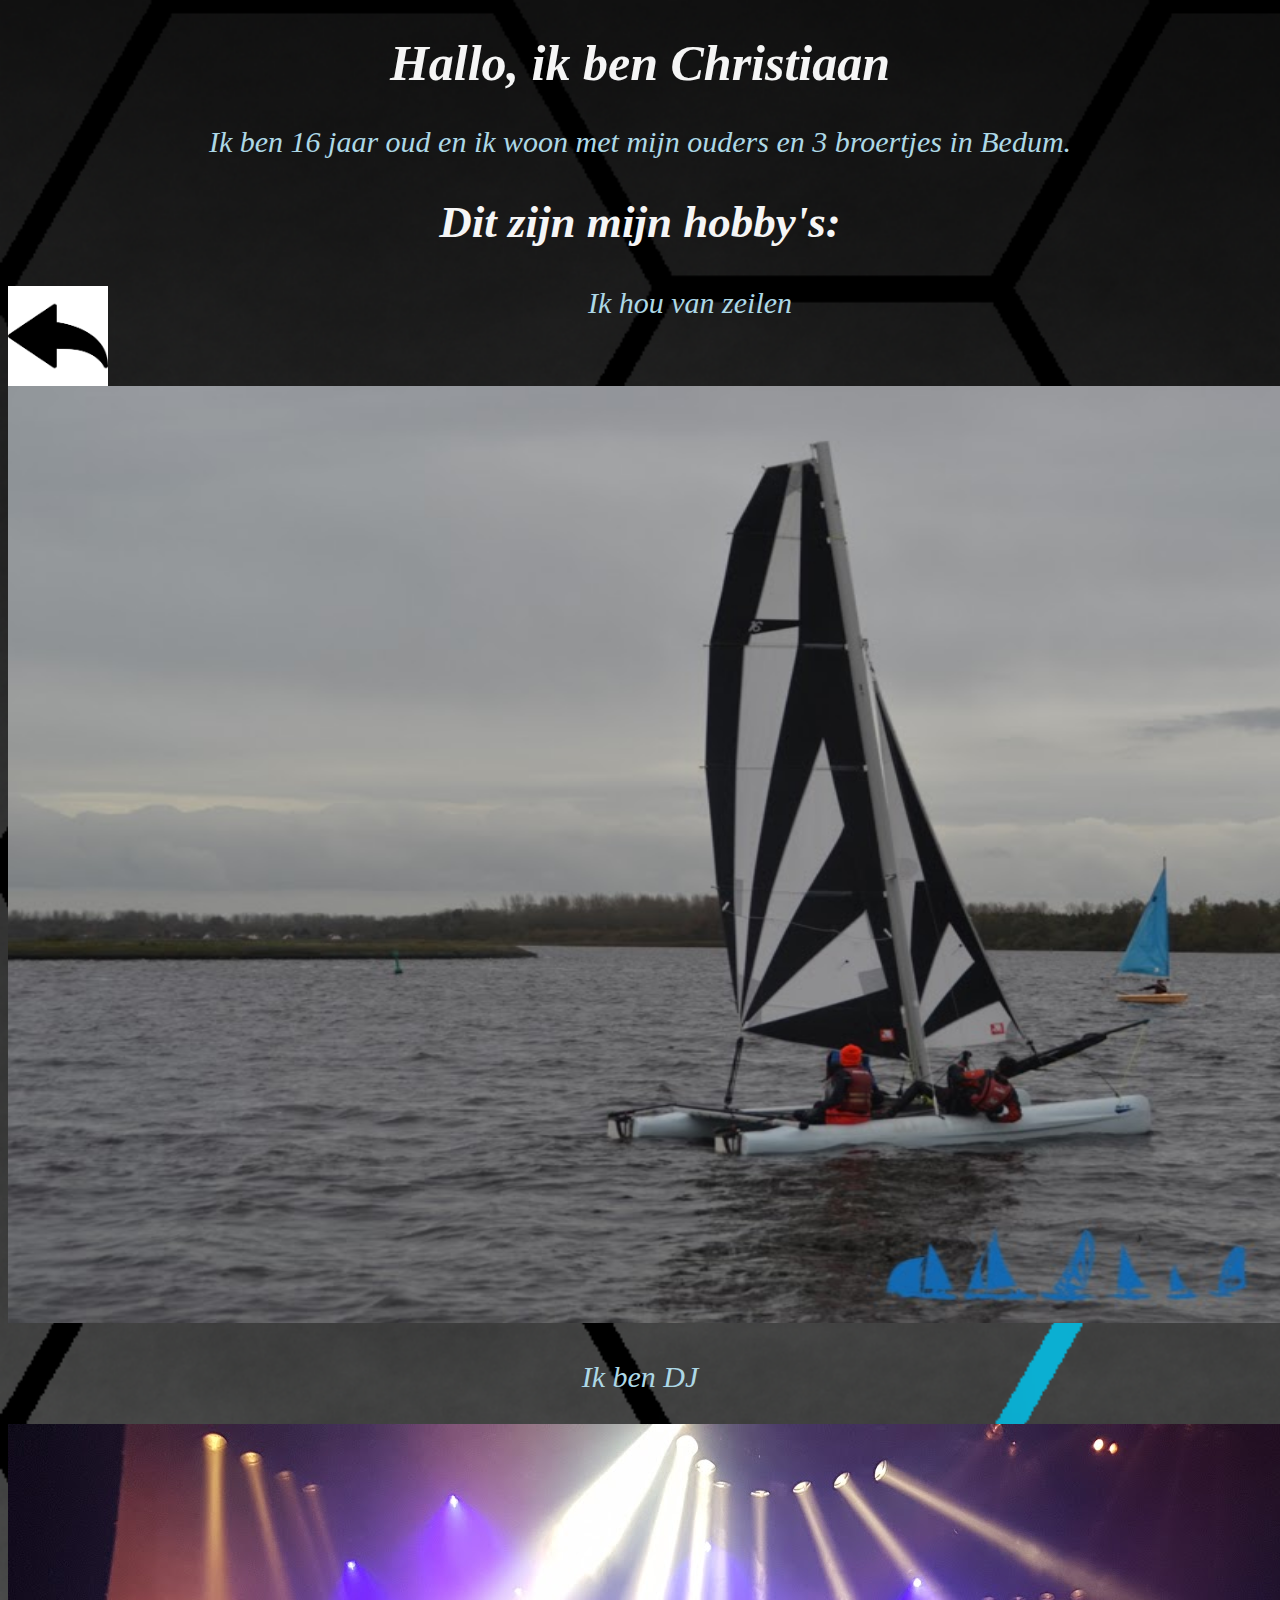
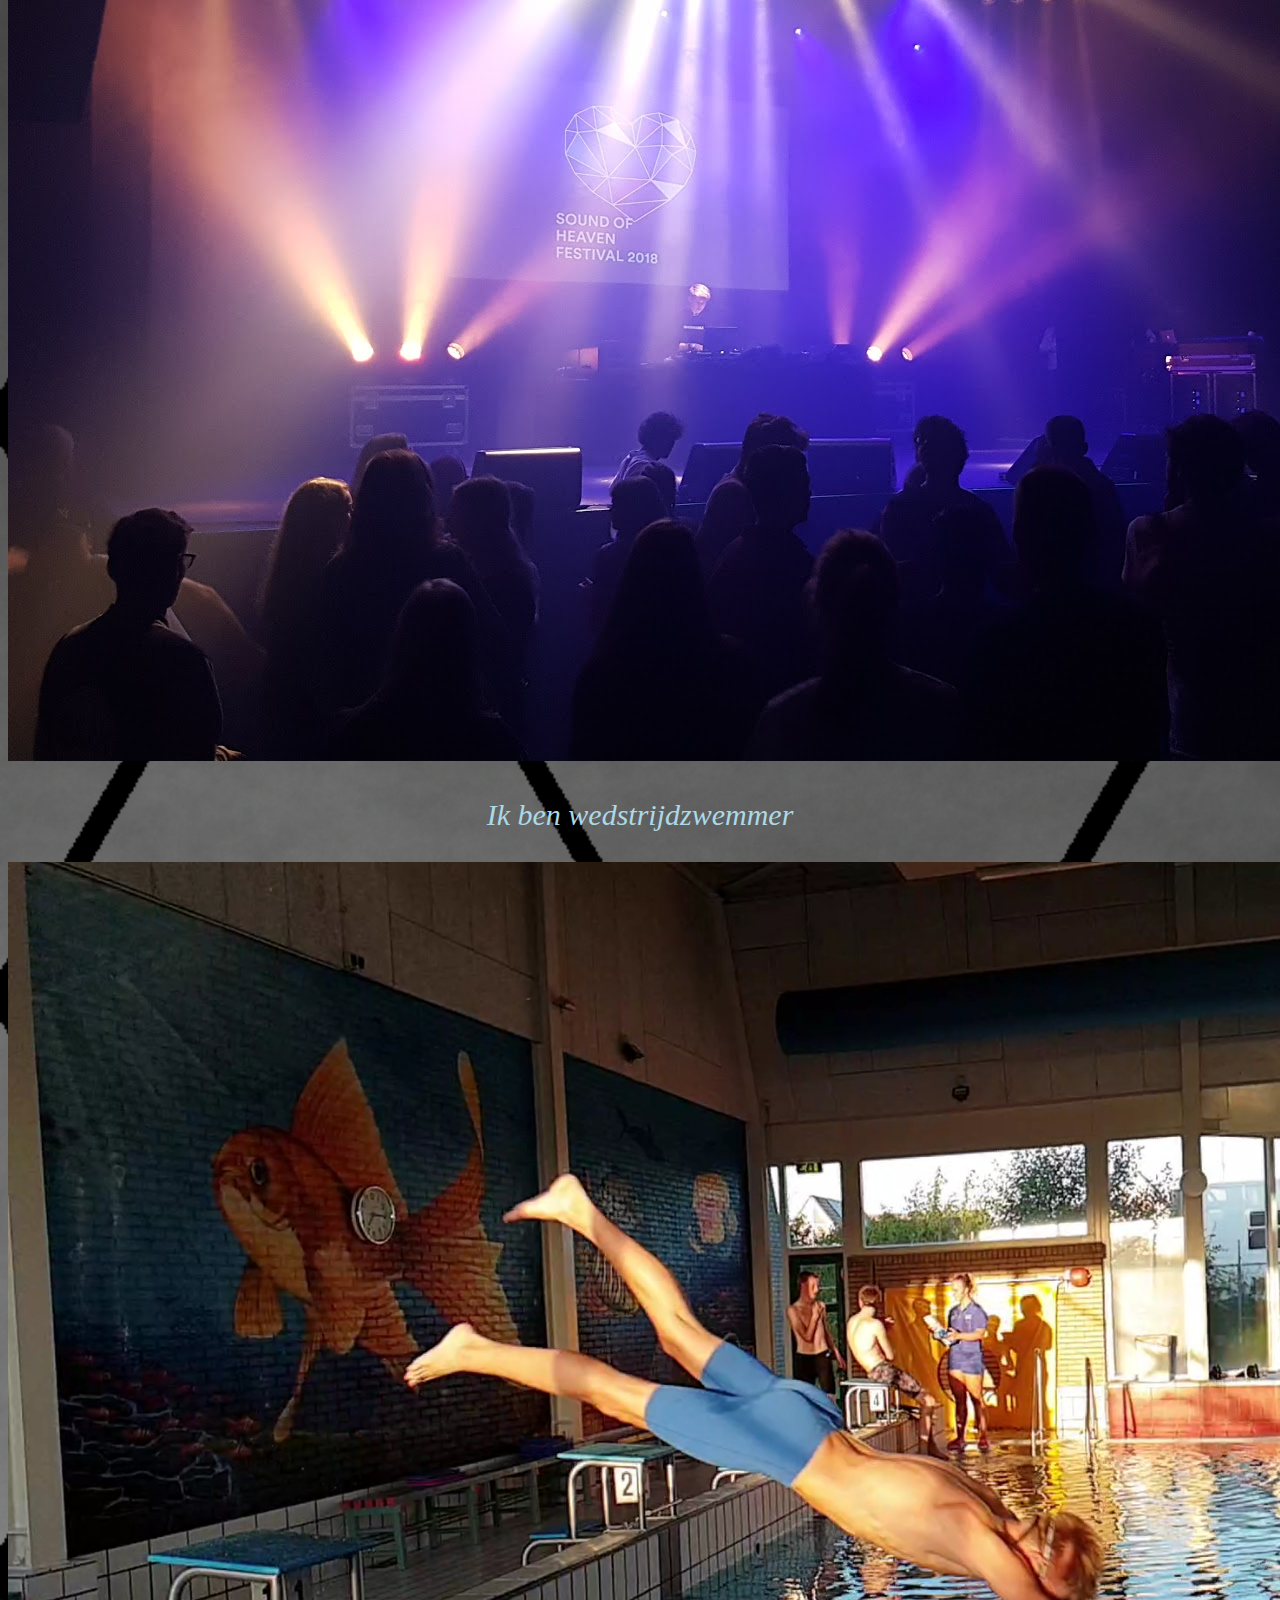
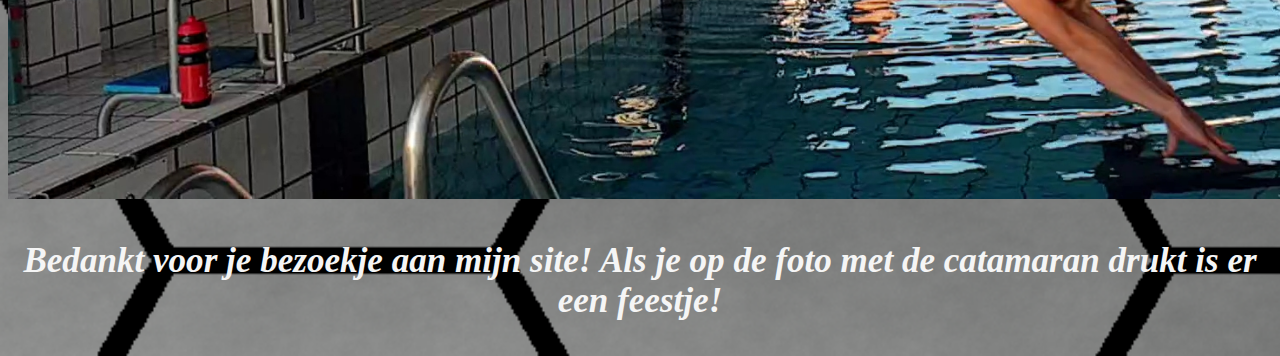
<file: index.html>
<!DOCTYPE html>
<html>
<head>
<title>Christiaan Vlas</title>
</head>
<link rel="stylesheet" type="text/css" href="design.css">
<body>
<h1>Hallo, ik ben Christiaan</h1>
<p>Ik ben 16 jaar oud en ik woon met mijn ouders en 3 broertjes in Bedum.</p>
<h2>Dit zijn mijn hobby's:</h2>


<div id="backspace">
<a href="box.html"> <img src= "back arrow.png" alt="back arrow"></a>
</div id="backspace">

<p>Ik hou van zeilen</p>


<a href="https://www.youtube.com/watch?v=76vjHQo25p4"><img src="catamaran.jpg" alt="catamaran" style="width:1666px; height:937px;"></a>


<p>Ik ben DJ</p>

<img src="DJ Sound of Heaven 2018.jpg" alt="DJ"style="width:1666px; height:937px;">

<p> Ik ben wedstrijdzwemmer</p>

<img src="VideoCapture_20190914-100051.jpg" alt="zwemmen"style="width:1666px; height:937px;">

<h3> Bedankt voor je bezoekje aan mijn site!
Als je op de foto met de catamaran drukt is er een feestje!</h3>


</body>
</html>
</file>
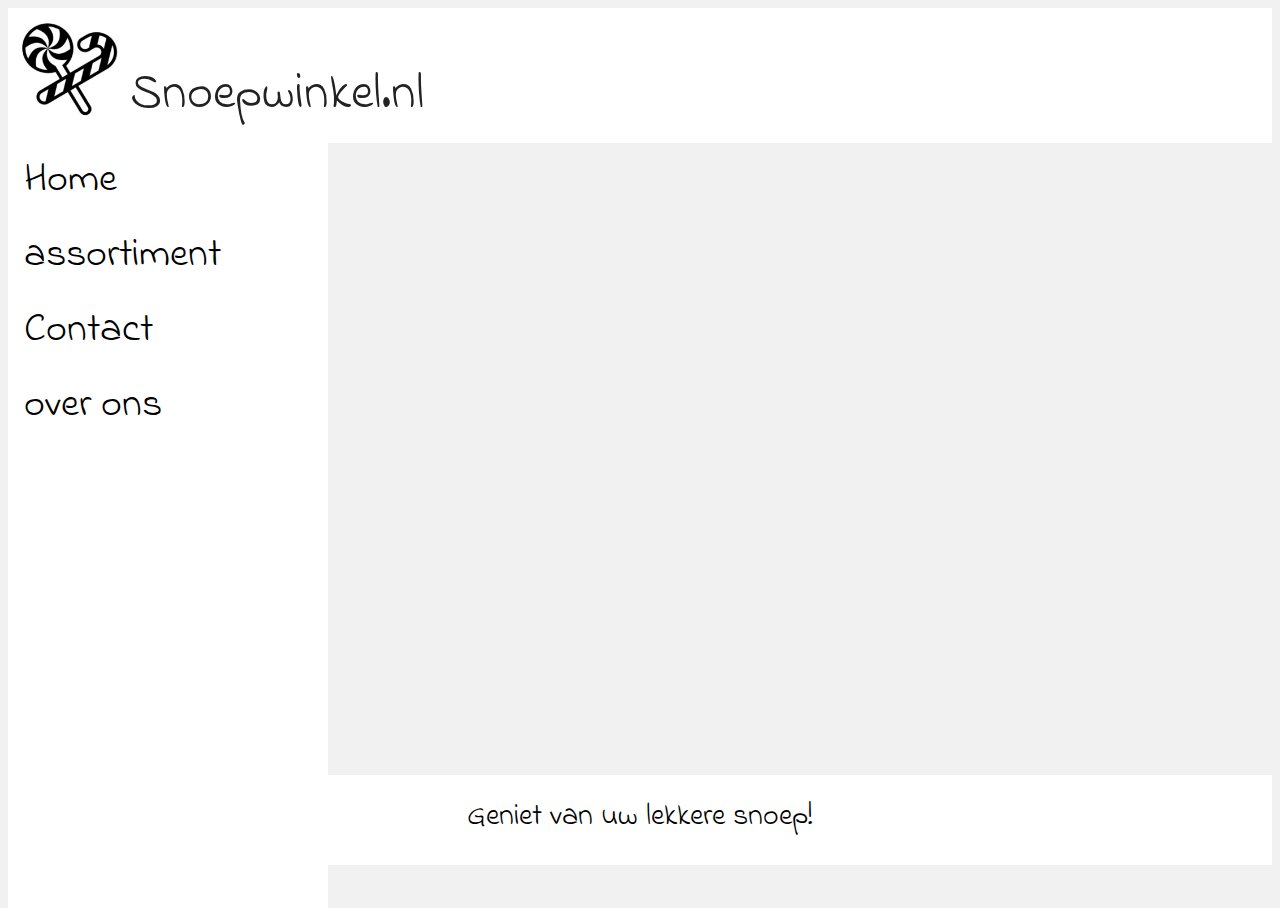
<file: assortiment.html>
<!DOCTYPE html>
<html>
<head>
<title>Christiaan Vlas</title>
<link rel="stylesheet" type="text/css" href="box.css"/>
<link href="https://fonts.googleapis.com/css?family=Indie+Flower&display=swap" rel="stylesheet">
</head>
<body>


<div id="balk">
<a href="box.html"><img src="snoep.jpg"></img>
<p>Snoepwinkel.nl</p></a>
</div id="balk">
 
 
 <div id="menu">
 <ul>
  <li><a href="box.html">Home</a></li>
  <li><a href="assortiment.html">assortiment</a></li>
  <li><a href="contact.html">Contact</a></li>
  <li><a href="index.html">over ons</a></li>
</ul>
</div>
<div id="container">
<p> Geniet van uw lekkere snoep!</p>
</div>




</body>
</file>
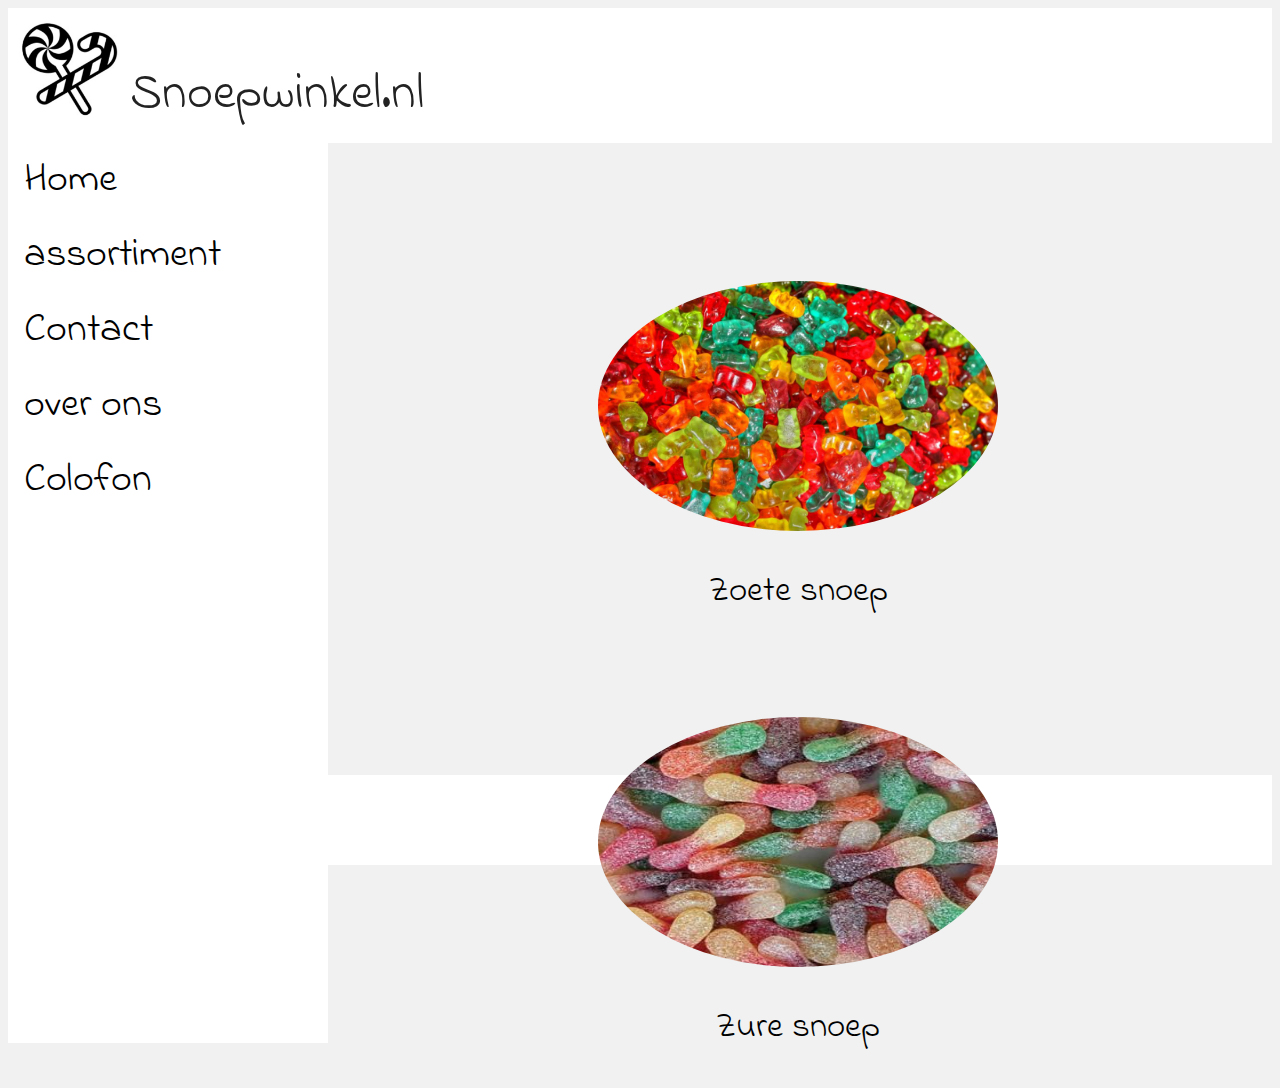
<file: box.html>
<!DOCTYPE html>
<html>
<head>
<title>Snoepwinkel.nl</title>
<link rel="stylesheet" type="text/css" href="box.css"/>
<link href="https://fonts.googleapis.com/css?family=Indie+Flower&display=swap" rel="stylesheet">
</head>
<body>


<div id="balk">
<a href="box.html"><img src="snoep.jpg"></img>
<p>Snoepwinkel.nl</p></a>
</div id="balk">
 
 
 <div id="menu">
 <ul>
  <li><a href="box.html">Home</a></li>
  <li><a href="assortiment.html">assortiment</a></li>
  <li><a href="contact.html">Contact</a></li>
  <li><a href="index.html">over ons</a></li>
  <li><a href="colofon.html">Colofon</a></li>
</ul>

<!--- Dit is voor het menu-->



 <div id="plaatjes">
     <div class="plaatje 1 ">
        <a href="zoete snoep.html"><img src="zoete snoep.jpg" alt="zoete snoep"></a>
    <div class="text ">
<p> Zoete snoep</p>
    </div>
    </div>
    <div class="plaatje 1 ">
     <a href="zure snoep.html"><img src="zure snoep.jpg" alt="zure snoep"></a>
     <div class="text ">
 <p> Zure snoep </p>
    </div>
    </div>
 </div>
</div>
<div id="container">
<p> Geniet van uw lekkere snoep! </p>
</div>




</body>
</file>
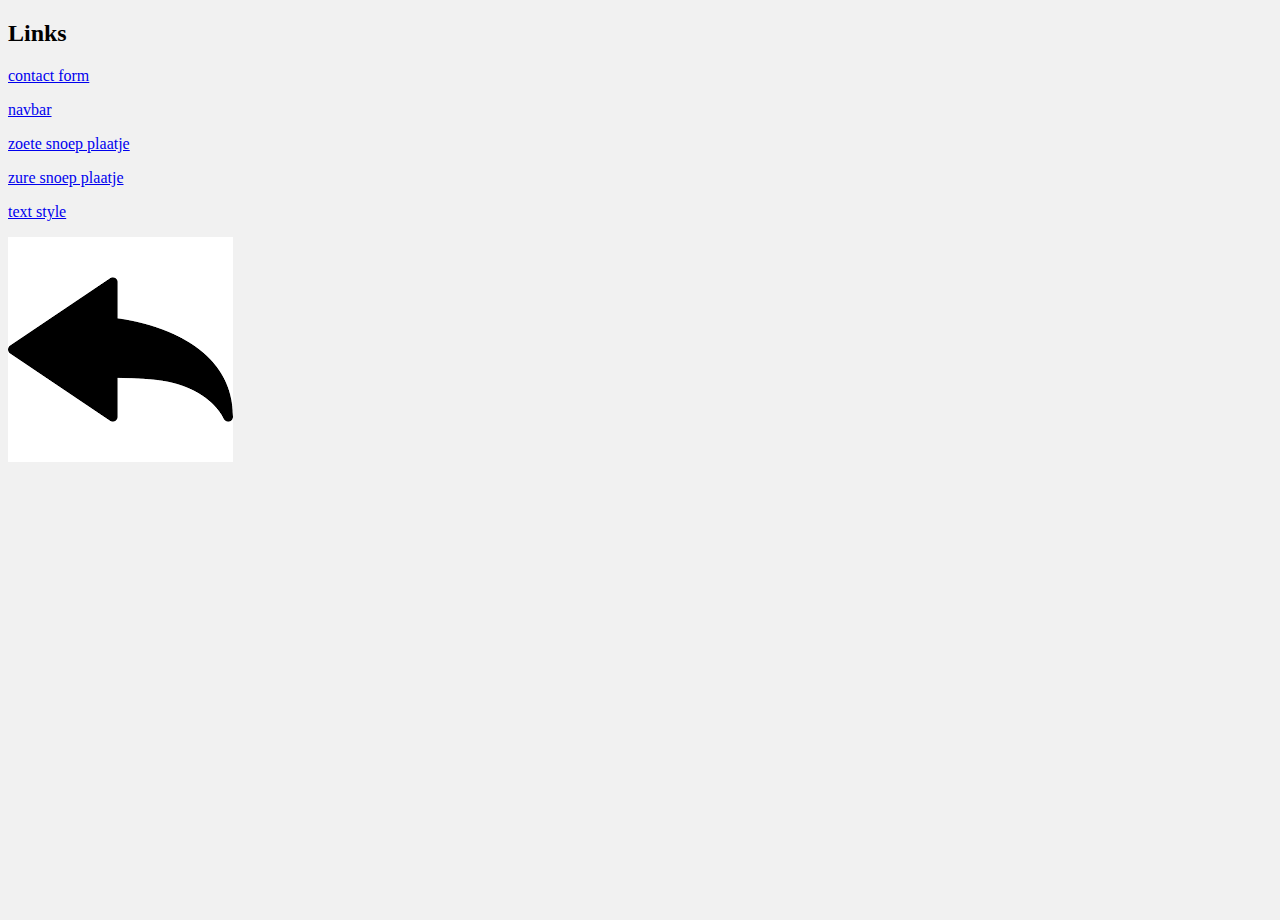
<file: colofon.html>
<!DOCTYPE html>
<html>
<body>
<link rel="stylesheet" type="text/css" href="box.css"/>

<h2>Links</h2>
<p><a href=https://www.w3schools.com/howto/howto_css_contact_form.asp>contact form</a></p>
<p><a href=https://www.w3schools.com/css/css_navbar.asp>navbar</a></p>
<p><a href=https://us.123rf.com/450wm/acceptphoto/acceptphoto1604/acceptphoto160400032/55169155-groep-van-zoete-kleurrijke-gummy-snoepjes-op-straat-markt-als-achtergrond.jpg?ver=6>zoete snoep plaatje</a></p>
<p><a href=https://www.desnoepwinkel.be/images/productimages/big/zure-mini-tongen.jpg>zure snoep plaatje</a></p>
<p><a href=https://fonts.googleapis.com/css?family=Indie+Flower&display=swap>text style</a></p>



<div id="backspace">
<a href="box.html"> <img src= "back arrow.png" alt="back arrow"></a>
</div id="backspace">


</body>
</html>
</file>
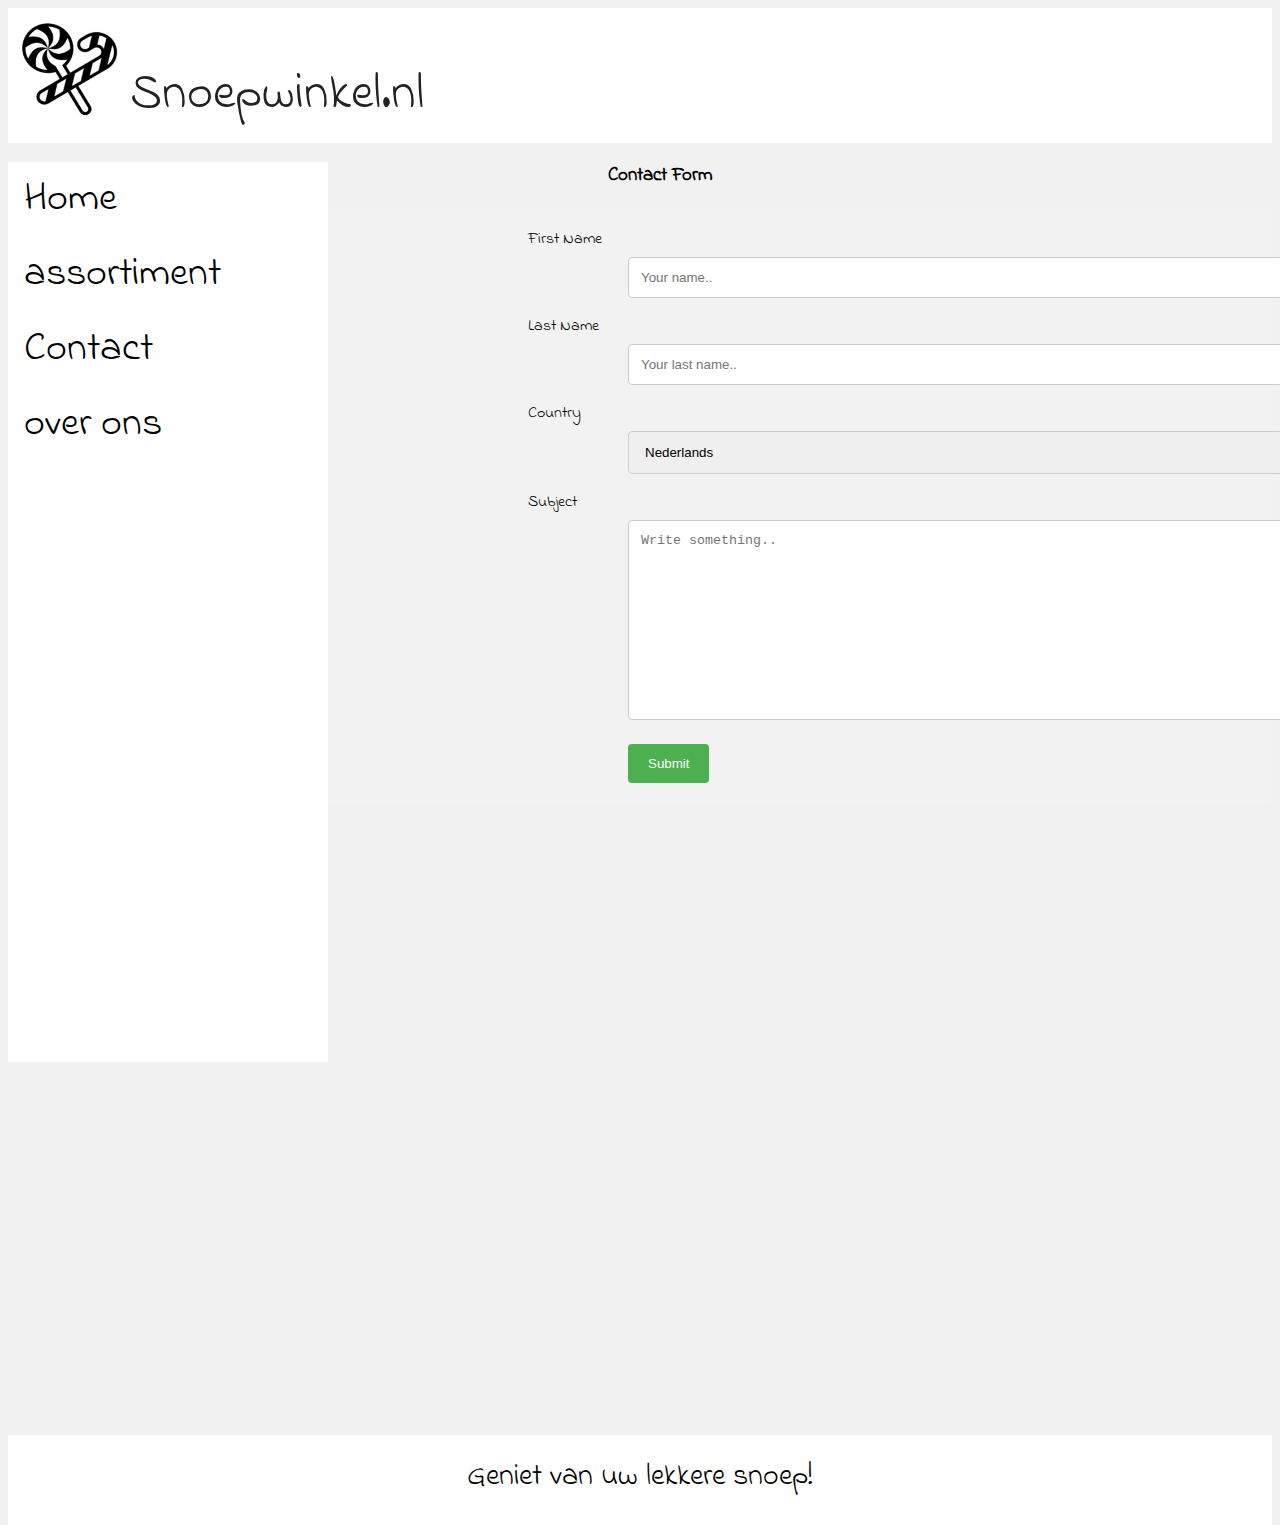
<file: contact.html>
<!DOCTYPE html>
<html>
<head>
<title>Christiaan Vlas</title>
<link rel="stylesheet" type="text/css" href="box.css"/>
<link href="https://fonts.googleapis.com/css?family=Indie+Flower&display=swap" rel="stylesheet">
</head>
<body>


<div id="balk">
<a href="box.html"><img src="snoep.jpg"></img>
<p>Snoepwinkel.nl</p></a>
</div id="balk">
 
 
 <div id="menu">
 <ul>
  <li><a href="box.html">Home</a></li>
  <li><a href="assortiment.html">assortiment</a></li>
  <li><a href="contact.html">Contact</a></li>
  <li><a href="index.html">over ons</a></li>
</ul>


<h3>Contact Form</h3>

<div class="container">
  <form action="smiley.html">
    <label for="fname">First Name</label>
    <input type="text" id="fname" name="firstname" placeholder="Your name..">

    <label for="lname">Last Name</label>
    <input type="text" id="lname" name="lastname" placeholder="Your last name..">

    <label for="country">Country</label>
    <select id="country" name="country">
      <option value="nederlands">Nederlands</option>
      <option value="belgie"> België</option>
      <option value="usa">USA</option>
    </select>

    <label for="subject">Subject</label>
    <textarea id="subject" name="subject" placeholder="Write something.." style="height:200px"></textarea>

    <input  type="submit" value="Submit">
  </form>
<!--- Dit is voor het contact form-->




</div>
</div>
<div id="container">
<p> Geniet van uw lekkere snoep! </p>
</div>




</body>
</file>
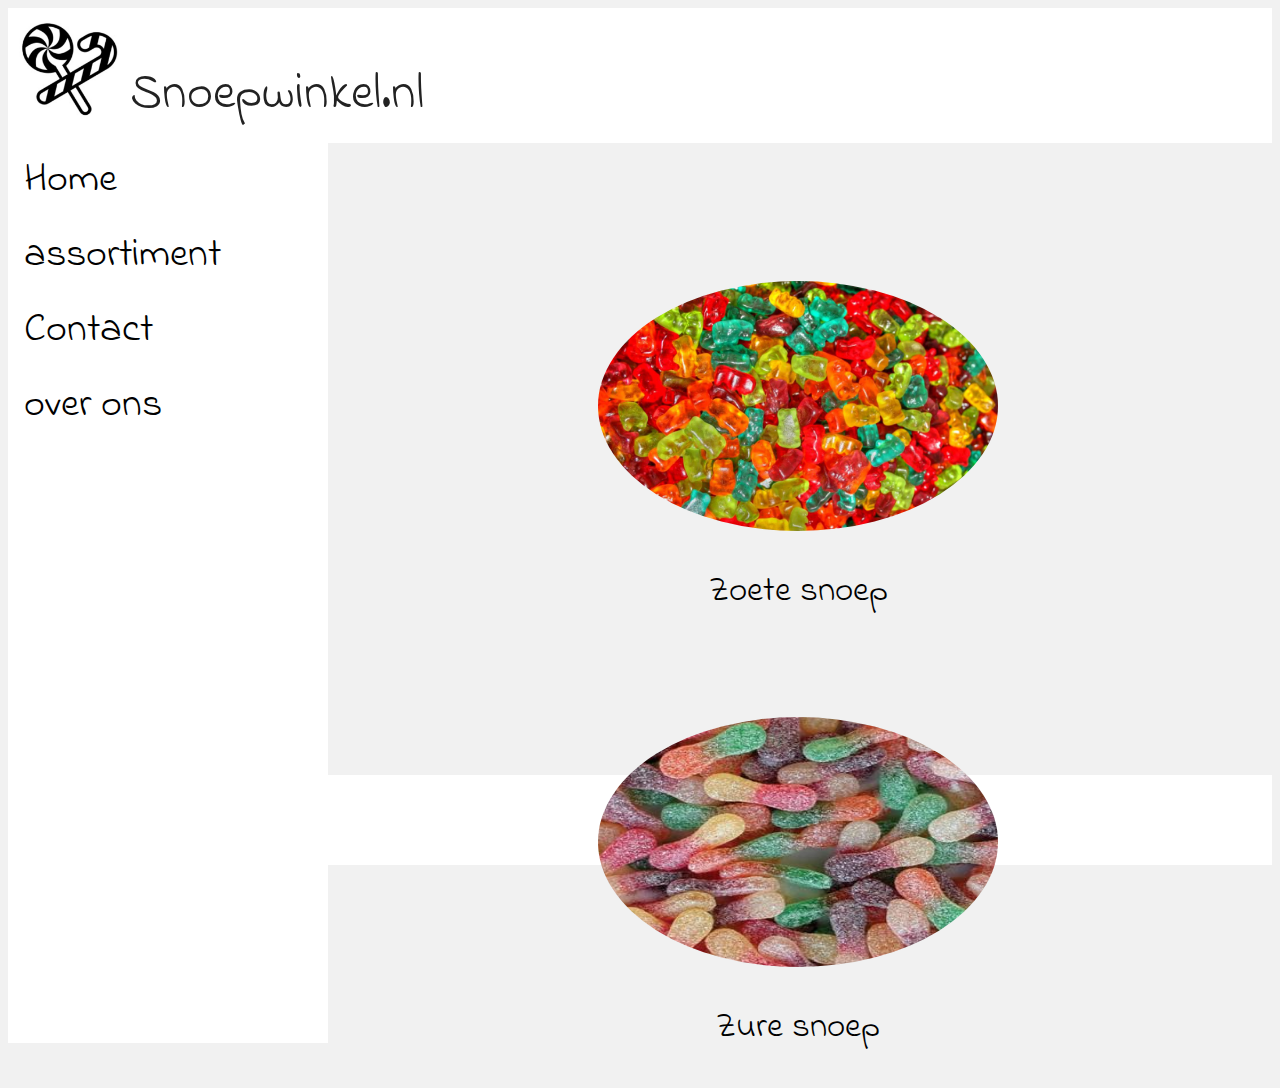
<file: home.html>
<!DOCTYPE html>
<html>
<head>
<title>Christiaan Vlas</title>
<link rel="stylesheet" type="text/css" href="box.css"/>
<link href="https://fonts.googleapis.com/css?family=Indie+Flower&display=swap" rel="stylesheet">
</head>
<body>


<div id="balk">
<img src="snoep.jpg"></img>
<p>Snoepwinkel.nl</p>
</div id="balk">
 
 
 <div id="menu">
 <ul>
  <li><a href="home.html">Home</a></li>
  <li><a href="assortiment.html">assortiment</a></li>
  <li><a href="contact.html">Contact</a></li>
  <li><a href="index.html">over ons</a></li>
</ul>
 <div id="plaatjes">
 <div class="plaatje ">
 <img src="zoete snoep.jpg" alt="zoete snoep">
<div class="text ">
<p> Zoete snoep</p>
</div>
</div>
<div class="plaatje ">
 <img src="zure snoep.jpg" alt="zure snoep">
 <div class="text ">
 <p> Zure snoep </p>
</div>
 </div>
 </div>


 



<!--

    <div id= "berichten">
    <div class="boodschap">
    <h1> title bericht 1</h1>
    <p> hier komt tekst</p>
    <div class="boodschap">
    <h1> title bericht 1</h1>
    <p> hier komt tekst</p>
    <div class="boodschap">
    <h1> title bericht 1</h1>
    <p> hier komt tekst</p>
-->
</div>
<div id="container">
<p> dit is een balk </p>
</div>




</body>
</file>
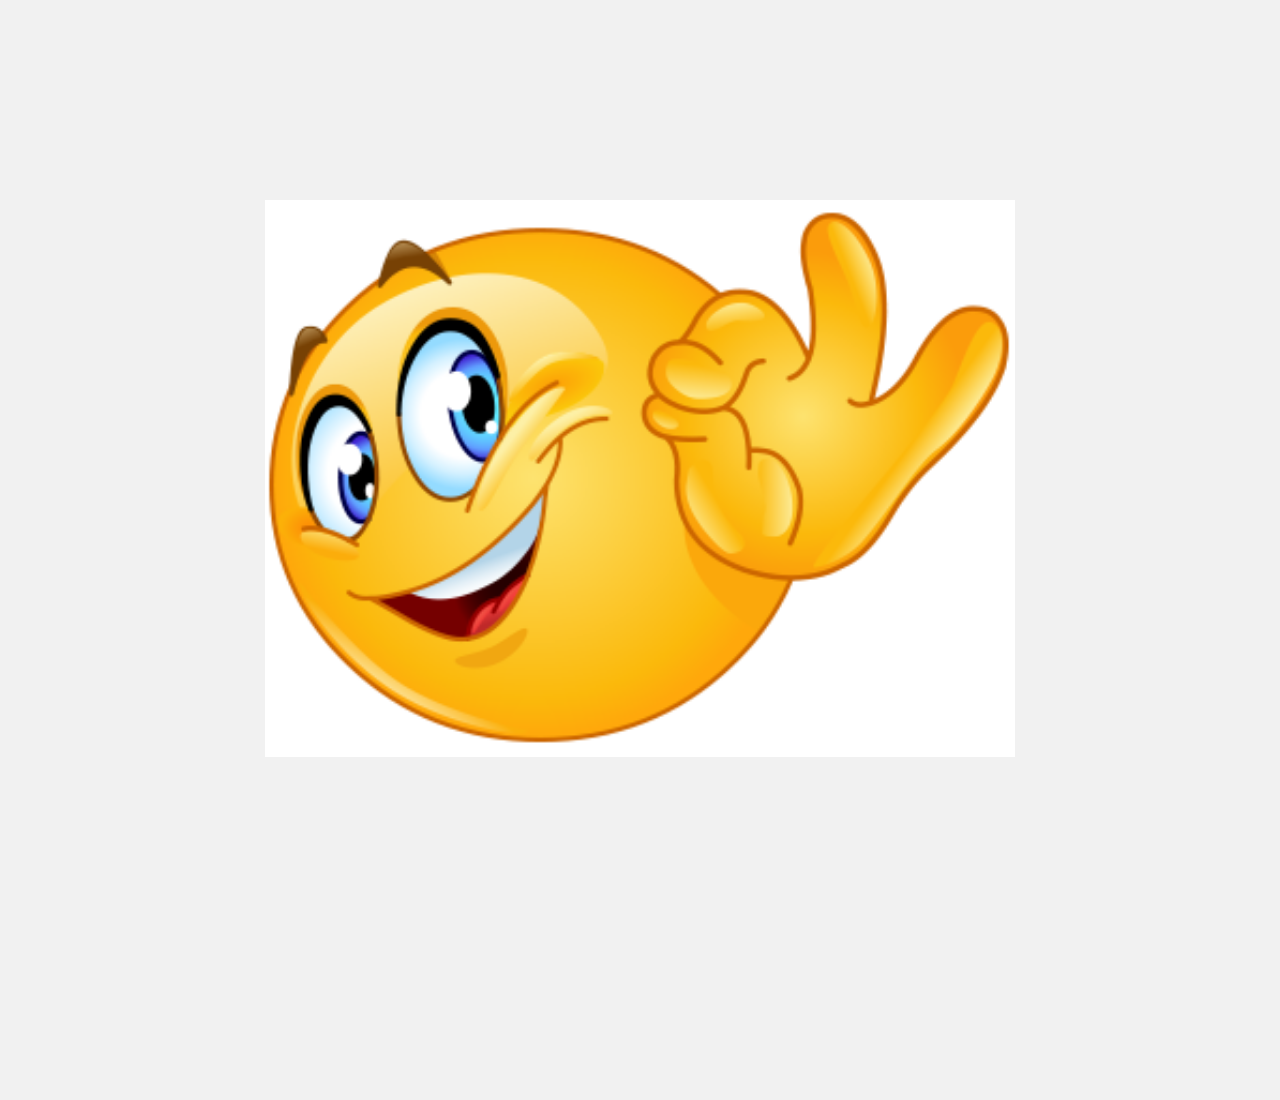
<file: smiley.html>
<!DOCTYPE html>
<html>
<head>
<title>Christiaan Vlas</title>
<link rel="stylesheet" type="text/css" href="box.css"/>
<link href="https://fonts.googleapis.com/css?family=Indie+Flower&display=swap" rel="stylesheet">
</head>
<body>

<div id="smiley">
<img src= "74254dbb61da778e87ed0067b7462c1e.png"></img>
</div id="smiley">

</body>
</file>
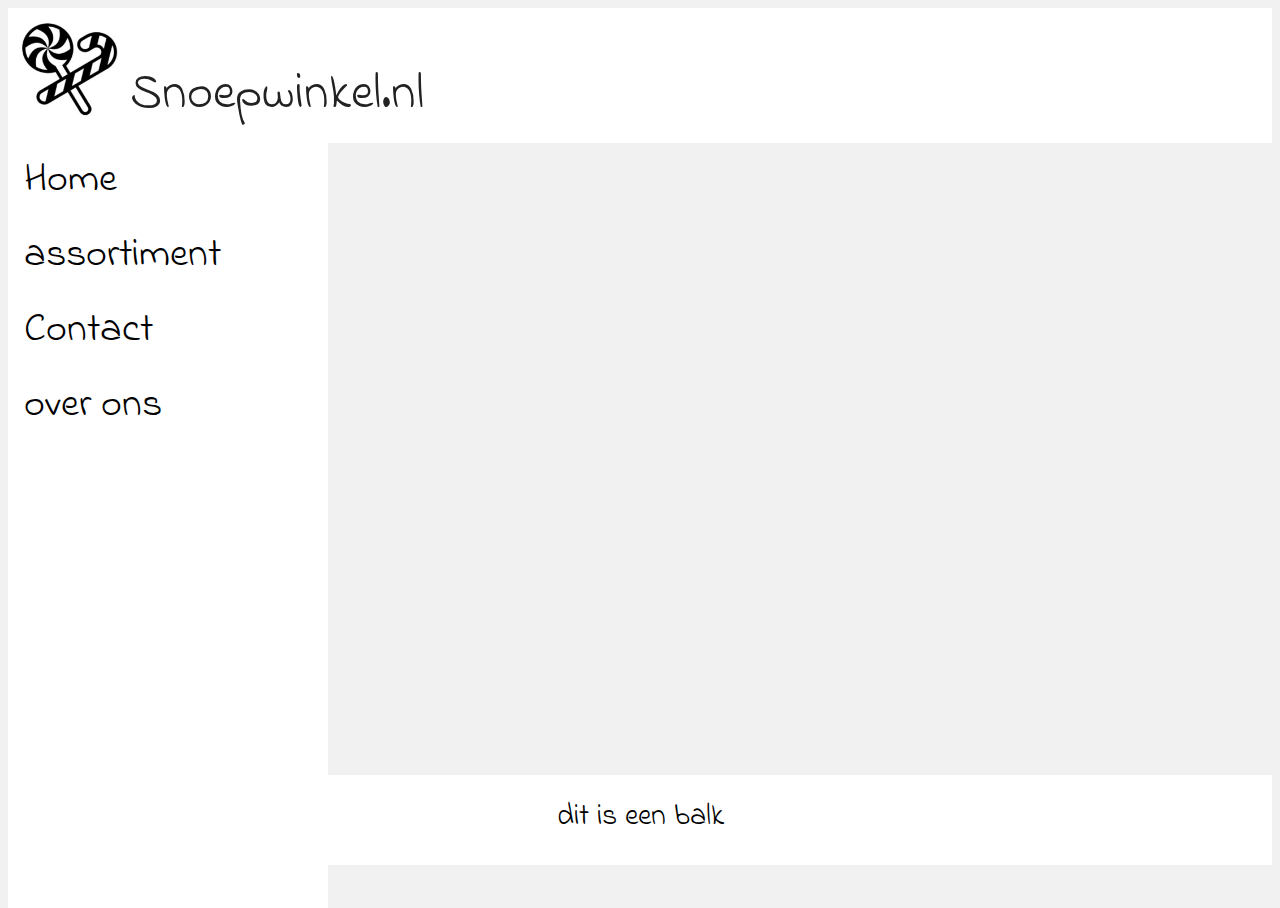
<file: zoete snoep.html>
<!DOCTYPE html>
<html>
<head>
<title>Christiaan Vlas</title>
<link rel="stylesheet" type="text/css" href="box.css"/>
<link href="https://fonts.googleapis.com/css?family=Indie+Flower&display=swap" rel="stylesheet">
</head>
<body>


<div id="balk">
<img src="snoep.jpg"></img>
<p>Snoepwinkel.nl</p>
</div id="balk">
 
 
 <div id="menu">
 <ul>
  <li><a href="box.html">Home</a></li>
  <li><a href="assortiment.html">assortiment</a></li>
  <li><a href="contact.html">Contact</a></li>
  <li><a href="index.html">over ons</a></li>
</ul>
 
 <!--
 
 <div id="plaatjes">
     <div class="plaatje 1 ">
        <a href="zoete snoep.html"><img src="zoete snoep.jpg" alt="zoete snoep"></a>
    <div class="text ">
<p> Zoete snoep</p>
    </div>
    </div>
    <div class="plaatje 1 ">
        <img src="zure snoep.jpg" alt="zure snoep">
     <div class="text ">
 <p> Zure snoep </p>
    </div>
    </div>
 </div>

-->
 



<!--

    <div id= "berichten">
    <div class="boodschap">
    <h1> title bericht 1</h1>
    <p> hier komt tekst</p>
    <div class="boodschap">
    <h1> title bericht 1</h1>
    <p> hier komt tekst</p>
    <div class="boodschap">
    <h1> title bericht 1</h1>
    <p> hier komt tekst</p>
-->
</div>
<div id="container">
<p> dit is een balk </p>
</div>




</body>
</file>
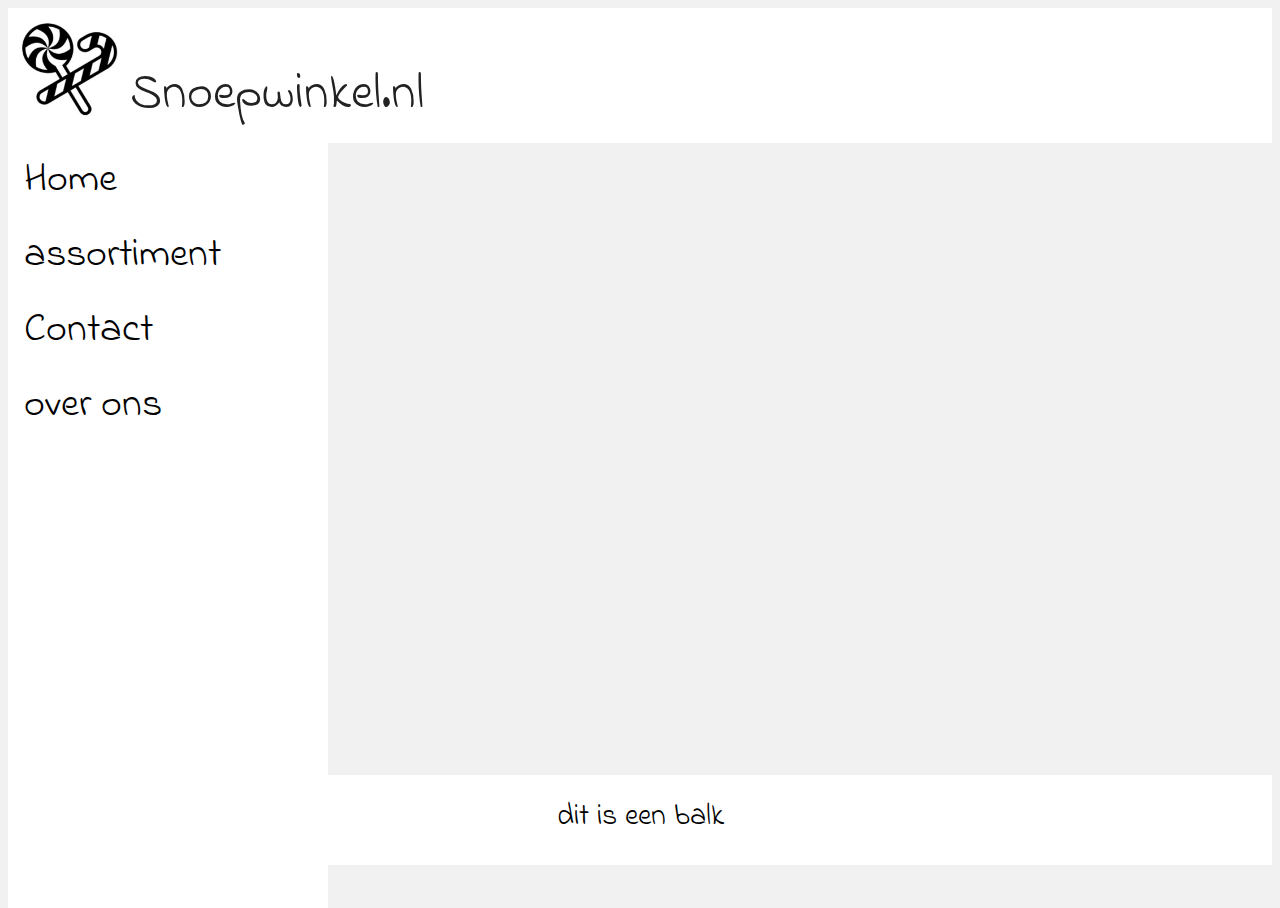
<file: zure snoep.html>
<!DOCTYPE html>
<html>
<head>
<title>Christiaan Vlas</title>
<link rel="stylesheet" type="text/css" href="box.css"/>
<link href="https://fonts.googleapis.com/css?family=Indie+Flower&display=swap" rel="stylesheet">
</head>
<body>


<div id="balk">
<img src="snoep.jpg"></img>
<p>Snoepwinkel.nl</p>
</div id="balk">
 
 


 <div id="menu">
 <ul>
  <li><a href="box.html">Home</a></li>
  <li><a href="assortiment.html">assortiment</a></li>
  <li><a href="contact.html">Contact</a></li>
  <li><a href="index.html">over ons</a></li>
</ul>

<!--

 <div id="plaatjes">
     <div class="plaatje 1 ">
        <a href="zoete snoep.html"><img src="zoete snoep.jpg" alt="zoete snoep"></a>
    <div class="text ">
<p> Zoete snoep</p>
    </div>
    </div>
    <div class="plaatje 1 ">
     <a href="zure snoep.html">   <img src="zure snoep.jpg" alt="zure snoep">
     <div class="text ">
 <p> Zure snoep </p>
    </div>
    </div>
 </div>

-->
 



<!--

    <div id= "berichten">
    <div class="boodschap">
    <h1> title bericht 1</h1>
    <p> hier komt tekst</p>
    <div class="boodschap">
    <h1> title bericht 1</h1>
    <p> hier komt tekst</p>
    <div class="boodschap">
    <h1> title bericht 1</h1>
    <p> hier komt tekst</p>
-->
</div>
<div id="container">
<p> dit is een balk </p>
</div>




</body>
</file>
<file: design.css>
body {
  background-image: url('background black.jpg');
  background-size: cover;

}

body {
  color: lightblue;
  text-align: center;
  font-size: 30px;
  font-style: oblique;

}

h1 {
  color: whitesmoke;
  text-align: center;
  font-size: 50px;
  font-style: oblique;

}

h3 {
  text-align: center;
  color: whitesmoke;
  font-style: italic;
}

h2 {
  text-align: center;
  color: whitesmoke;
  font-style: oblique;
}
#backspace img {
    float: left;
    width: auto;
    height: 100px;
    position: left;


}
</file>
<file: box.css>
html {
    height: 100%;

}

body {
    background-color: #f1f1f1;
    height: 100%;
}


#balk {

    background-color: white;
    width: 100%;
    height: 15%;

}
#balk p {
    font-family: 'Indie Flower', cursive;
    font-size: 50px;
    color: #222;
    float: left;
    padding: -50px 15px;
  


}
#balk img {
    float: left;
    margin: auto;
    width: auto;
    height: 90%;
    
}

ul {
  list-style-type: none;
  margin: 0;
  padding: 0;
  width: 25%;
  background-color: white;
  position: fixed;
  height: 100%;
  overflow: auto;
}

li a {
  display: block;
  color: #000;
  padding: 8px 16px;
  text-decoration: none;
  font-family: 'Indie Flower', cursive;
  font-size: 40px;
}

li a.active {
  background-color: #4CAF50;
  color: white;
}

li a:hover:not(.active) {
  background-color: #555;
  color: white;
}



#container {

    background-color: white;
    width: 100%;
    height: 90px;
    margin-top: 50%;
    


    
}

#container p {
text-align: center;
font-family: 'Indie Flower', cursive;
font-size: 30px;
padding: 20px;


}

#plaatjes {
    width: 75%;
    float: right;





}
#plaatjes img {
    height: 250px;
    margin-top: 100px;
    width: 400px;
    display: block;
    margin-left: auto;
    margin-right: auto;
    border-radius: 50%;

}
.plaatje 1 {
    height: 250px;
    margin-top: 100px;
    width: 400px;
    display: block;
    margin-left: auto;
    margin-right: auto;
    border-radius: 50%;

}

.plaatje 2 {
    height: 250px;
    margin-top: 100px;
    width: 400px;
    display: block;
    margin-left: auto;
    margin-right: auto;
    border-radius: 50%;

}

.text {
    text-align: center;
    padding: 0px;
    font-family: 'Indie Flower', cursive;
    font-size: 35px;

}


body {font-family: 'Indie Flower', cursive; text-align: 20px}
* {box-sizing: border-box;}
    
    h3 {margin-left: 600px;}
    label { margin-left: 500px;}
    .select {margin-left: 600px;}

input[type=text], select, textarea {
  width: 100%;
  padding: 12px;
  border: 1px solid #ccc;
  border-radius: 4px;
  box-sizing: border-box;
  margin-top: 6px;
  margin-bottom: 16px;
  resize: vertical;
  margin-left: 600px;
}

input[type=submit] {
  background-color: #4CAF50;
  color: white;
  padding: 12px 20px;
  border: none;
  border-radius: 4px;
  cursor: pointer;
  margin-left: 600px;
  
}

input[type=submit]:hover {
  background-color: #45a049;
}

.container {
  border-radius: 5px;
  background-color: #f2f2f2;
  padding: 20px;
}

#smiley img {
    margin: 200px;
    width: 750px;
    height: auto;
    display: block;
    margin-left: auto;
    margin-right: auto;

}
</file>
